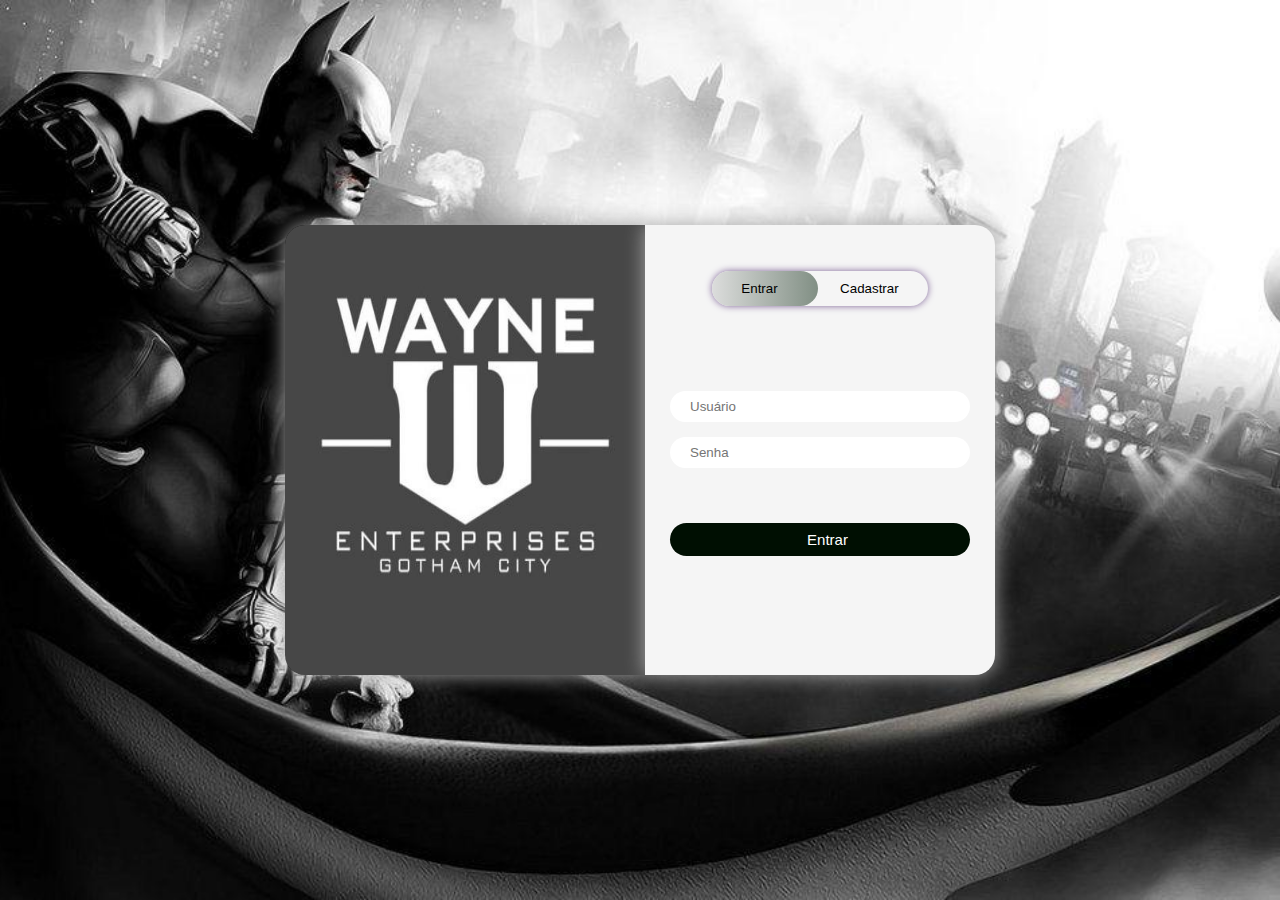
<file: index.html>
<!DOCTYPE html>
<html lang="pt-br">
<head>
    <meta charset="UTF-8">
    <meta name="viewport" content="width=device-width, initial-scale=1.0">
    <title>Login - Indústrias Wayne</title>
    <link rel="stylesheet" href="assets/css/index.css">
</head>
<body>
  <img src="./assets/img/logo.jpeg" alt="logo">  
  <div class="container">
    <div class="buttonsForm">
      <div class="btnColor"></div>
      <button id="btnSignin">Entrar</button>
      <button id="btnSignup">Cadastrar</button>
    </div>

    <form id="signin">
      <input type="text" placeholder="Usuário" required />
      <input type="password" placeholder="Senha" required />
      <button type="submit">Entrar</button>
    </form>

    <form id="signup">
      <input type="text" placeholder="Crie um usuário" required />
      <input type="password" placeholder="Crie uma senha" required />
      <div class="box1">
        <label class="tnivel" for="nivel">Escolha o nível</label><br><br>
      </div>
      <div class="level">
        <input type="radio" id="opcao1" name="opcao" value="funcionario">
        <label for="opcao1">Funcionário</label><br>

        <input type="radio" id="opcao2" name="opcao" value="gerente">
        <label for="opcao2">Gerente</label><br>

        <input type="radio" id="opcao3" name="opcao" value="admin">
        <label for="opcao3">Administrador</label><br>
      </div>

      <button type="submit">Cadastrar</button>
    </form>
  </div>

  <script src="assets/js/index.js"></script>
</body>
</html>
</file>
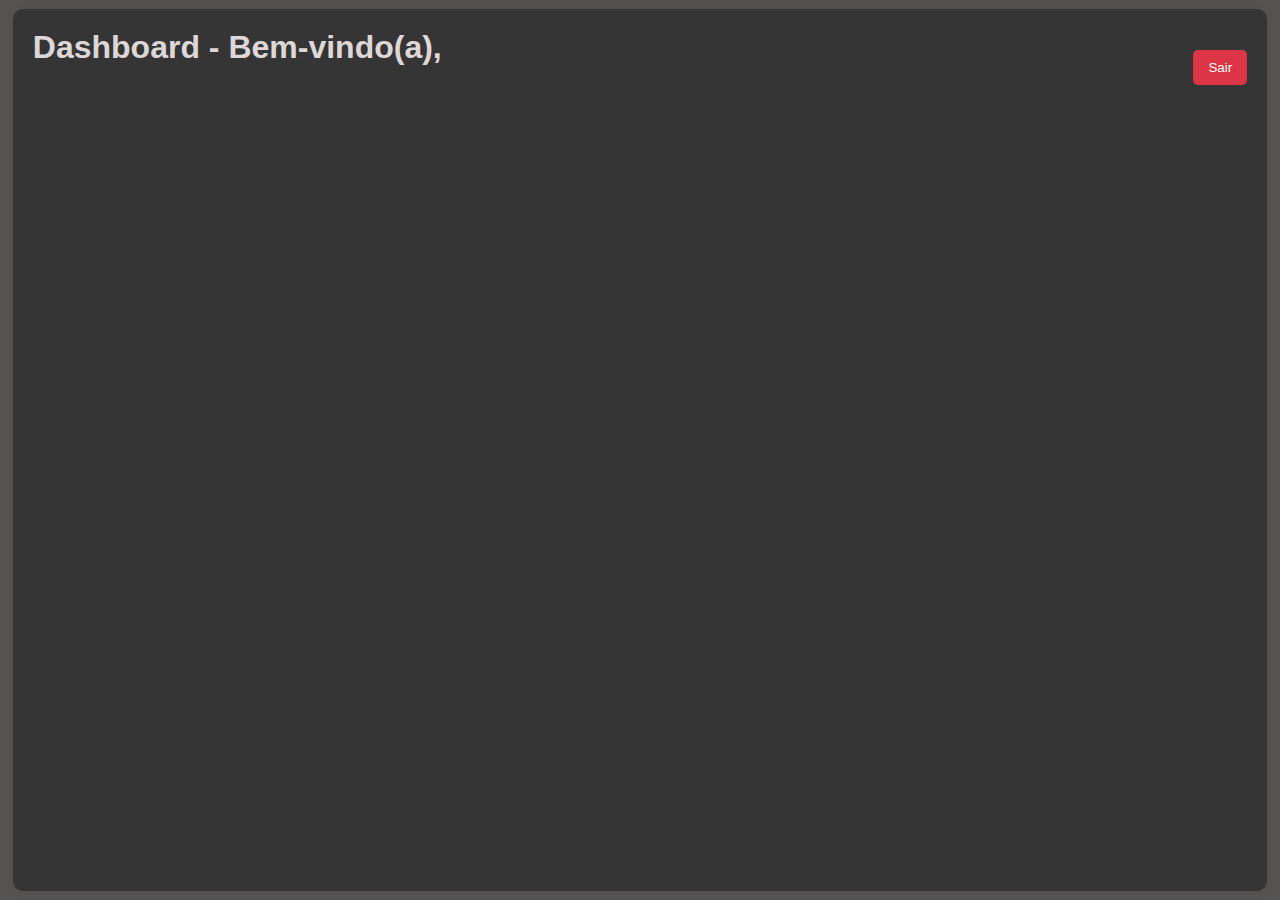
<file: dashboard.html>
<!DOCTYPE html>
<html lang="pt-br">
<head>
    <meta charset="UTF-8">
    <meta name="viewport" content="width=device-width, initial-scale=1.0">
    <title>Dashboard - Indústrias Wayne</title>
    <link rel="stylesheet" href="assets/css/dashboard.css">
    <link rel="stylesheet" href="./assets/css/result.css">
</head>
<body>
  <div class="dashboard">
    <div class="nav">
    <h1>Dashboard - Bem-vindo(a), <span id="userRole"></span></h1><button id="logout">Sair</button>
    </div>
    <div id="content"></div>
    
  </div>

  <script src="assets/js/dashboard.js"></script>
  <script src="assets/js/resources.js"></script>
</body>
</html>
</file>
<file: assets/css/index.css>
* {
    margin: 0;
    padding: 0;
    box-sizing: border-box;
    font-family: 'poppins', sans-serif;
}

body {
    width: 100vw;
    height: 100vh;
    display: flex;
    align-items: center;
    justify-content: center;
    background-image: url("/assets/img/backgroud.jpg");
    background-size: cover;
    background-repeat: no-repeat;
    background-position: center;
}

.container {
    background-color: whitesmoke;
    padding: 6px;
    width: 350px;
    height: 450px;
    display: flex;
    flex-direction: column;
    align-items: center;
    position: relative;
    overflow: hidden;
    border-radius: 0 20px 20px 0;
    box-shadow: 0 0 20px 0 darkgrey;
}
img{
    height: 450px;
    width: 360px;
    border-radius: 20px 0 0 20px;
    box-shadow: 0 0 20px 0 darkgrey;
}
form {
    position: absolute;
    margin-top: 80px;
    transition: .5s;
    width: 300px;
    height: 400px;
}

.buttonsForm {
    margin-top: 40px;
    position: relative;
    border-radius: 30px;
    box-shadow: 0 0 7px 0 rgb(126, 99, 151);
}

.buttonsForm button {
    cursor: pointer;
    background: transparent;
    border: none;
    position: relative;
    padding: 10px 29px;
}

.btnColor {
    position: absolute;
    width: 106px;
    height: 100%;
    background: linear-gradient(to right, #dcdddc, #818f84);
    border-radius: 30px;
    transition: .3s;
}
input[type="text"], input[type="password"] {
    border: none;
    margin-bottom: 15px;
    border-radius: 60px;
    padding: 8px 0 8px 20px;
    outline: none;
    width: 100%;
}

.level {
    margin-top: 20px;
}

button[type="submit"] {
    background: #000f02;
    color: white;
    border-radius: 30px;
    width: 100%;
    border: none;
    outline: none;
    padding: 8px 0 8px 15px;
    font-size: 15px;
    margin-top: 40px;
    cursor: pointer;
}

#signin {
    left: 25px;
    padding: 80px 0;
}

#signup {
    left: 450px;
    padding: 30px 0;
}
.box1{
    margin-top: 15px;
    align-items: center;
    width: 100%;
}
.tnivel{
    width: 100%;
    background-color: #c6ccc7;
    padding: 12px;
    border-radius: 13px;
}

.iEmail {
    top: 40px;
}

.iPassword {
    top: 114px;
}
</file>
<file: assets/css/dashboard.css>
* {
    margin: 0;
    padding: 0;
    box-sizing: border-box;
    font-family: 'Poppins', sans-serif;
}

body {
    background-color: #575454;
    display: flex;
    align-items: center;
    justify-content: center;
    height: 100vh;
}

.dashboard {
    background-color: rgb(54, 53, 53);
    padding: 20px;
    border-radius: 10px;
    box-shadow: 0 0 20px rgba(0, 0, 0, 0.1);
    width: 100%;
    max-width: 98%;
    height: 98%;
    text-align: center;
}
.nav{
    display: flex;
    align-items: center;
    justify-content: space-between;
}

h1 {
    color: #ddd7d7;
    margin-bottom: 20px;
}

h2 {
    color: #4a4a4a;
    margin-top: 20px;
}

h3 {
    color: #666;
    margin: 15px 0;
}

ul {
    list-style-type: none;
    padding: 0;
    margin: 10px 0;
}

li {
    background-color: #e9ecef;
    padding: 10px;
    margin: 5px 0;
    border-radius: 5px;
    text-align: left;
}

input[type="text"] {
    width: calc(100% - 20px);
    padding: 10px;
    border: 1px solid #ccc;
    border-radius: 5px;
    margin: 10px 0;
}

button {
    background-color: #252627;
    color: white;
    border: none;
    border-radius: 5px;
    padding: 10px 15px;
    cursor: pointer;
    transition: background-color 0.3s;
}

button:hover {
    background-color: #18191a;
}

#logout {
    background-color: #dc3545;
    margin-top: 20px;
}

#logout:hover {
    background-color: #8f0916;
}
</file>
<file: assets/css/result.css>
.app{
    display: flex;
}
h2{
    margin: 15px 0;
    background-color: aliceblue;
    height: 50px;
    border-radius: 5px;
    padding: 6px
}
p{
    color: rgb(226, 204, 185);
}
.subtitulo{
    background-color: rgb(25, 25, 26);
    margin: 0;
    width: 100%;
    height: 35px;
    align-items: center;
    text-align: center;
    color: rgb(189, 187, 186);
    padding: 5px;
    border-radius: 5px 5px 0 0;
}
.esquerdo{
    width: 100%;
    background-color: rgb(202, 211, 208);
    display: flex;
    align-items: center;
    flex-direction: column;
    margin: 0 5px;
    border-radius: 5px;
    padding-bottom: 15px;
}
.direito{
    width: 100%;
    height: 900px;
    background-color: rgb(197, 194, 190);
    margin: 0 5px;
    border-radius: 5px;
    max-height: 600px;
}
.adicionar{
    margin-top: 15px;
    display: flex;
}
.adicionar input{
    width: 40vw;
    margin: 0 5px 0 15px;
    height: 40px;
}
.adicionar button{
    height: 40px;
    margin-right: 15px;
}
.remover{
    display: flex;
    margin-top: 15px;
}
.remover input{
    width: 40vw;
    margin: 0 5px 0 15px;
    height: 40px;
}
.remover button{
    height: 40px;
    margin-right: 15px;
}
#updateItem{
    width: 30%;
    align-items: center;
    text-align: center;
}
label{
    margin-top: 50px;
    padding-right: 650px;
}
button{
    background-color: rgb(106, 110, 109);
}
#managerInventoryList{
    width: 98%;
    align-items: center;
    padding-left: 12px;
}
#adminResourceList{
    width: 98%;
    align-items: center;
    padding-left: 12px;
}
.caixafuncionario{
    display: flex;
    align-items: center;
}
.caixafuncionario button{
    height: 40px;
    width: 10%;
    justify-content: center;
}
.caixafuncionario input{
    height: 40px;
    align-items: center;
}
#inventoryList li {
    display: flex;
    align-items: center;
    justify-content: space-between;
    margin: 5px;
}
</file>
